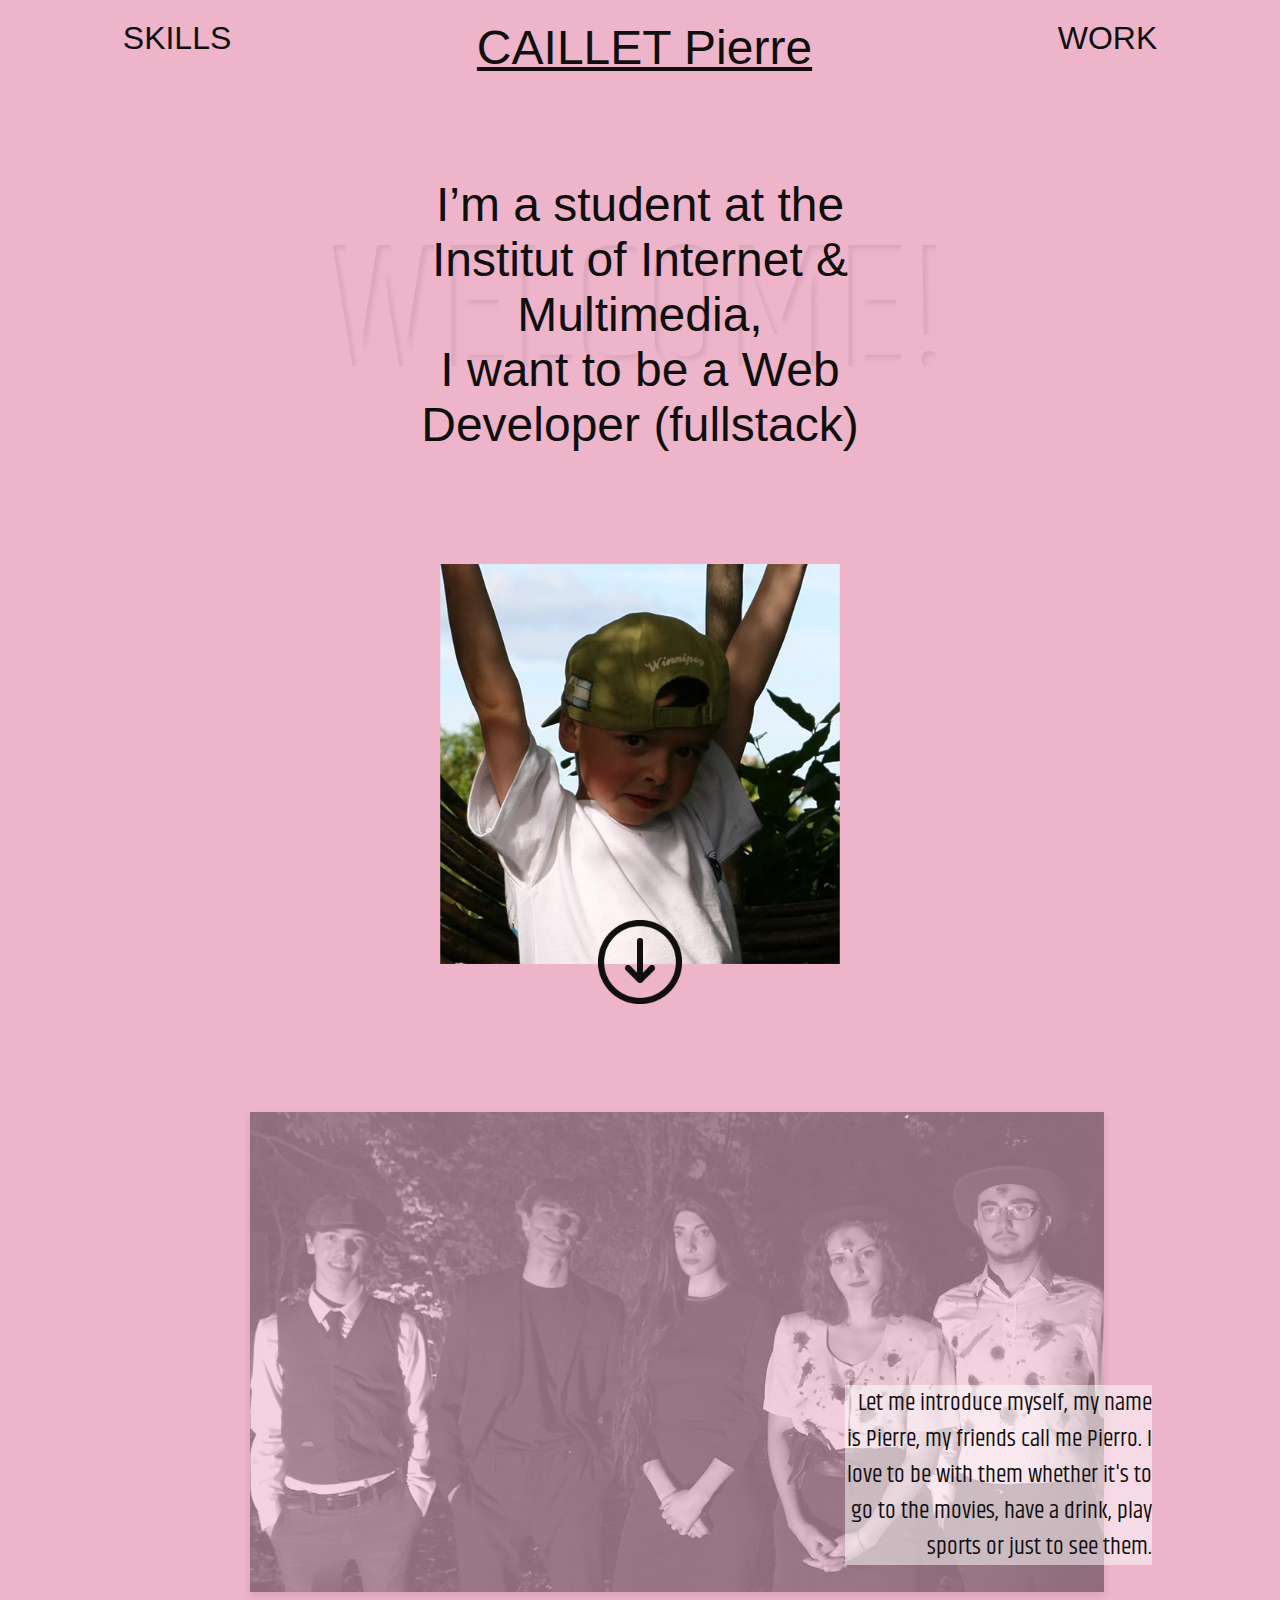
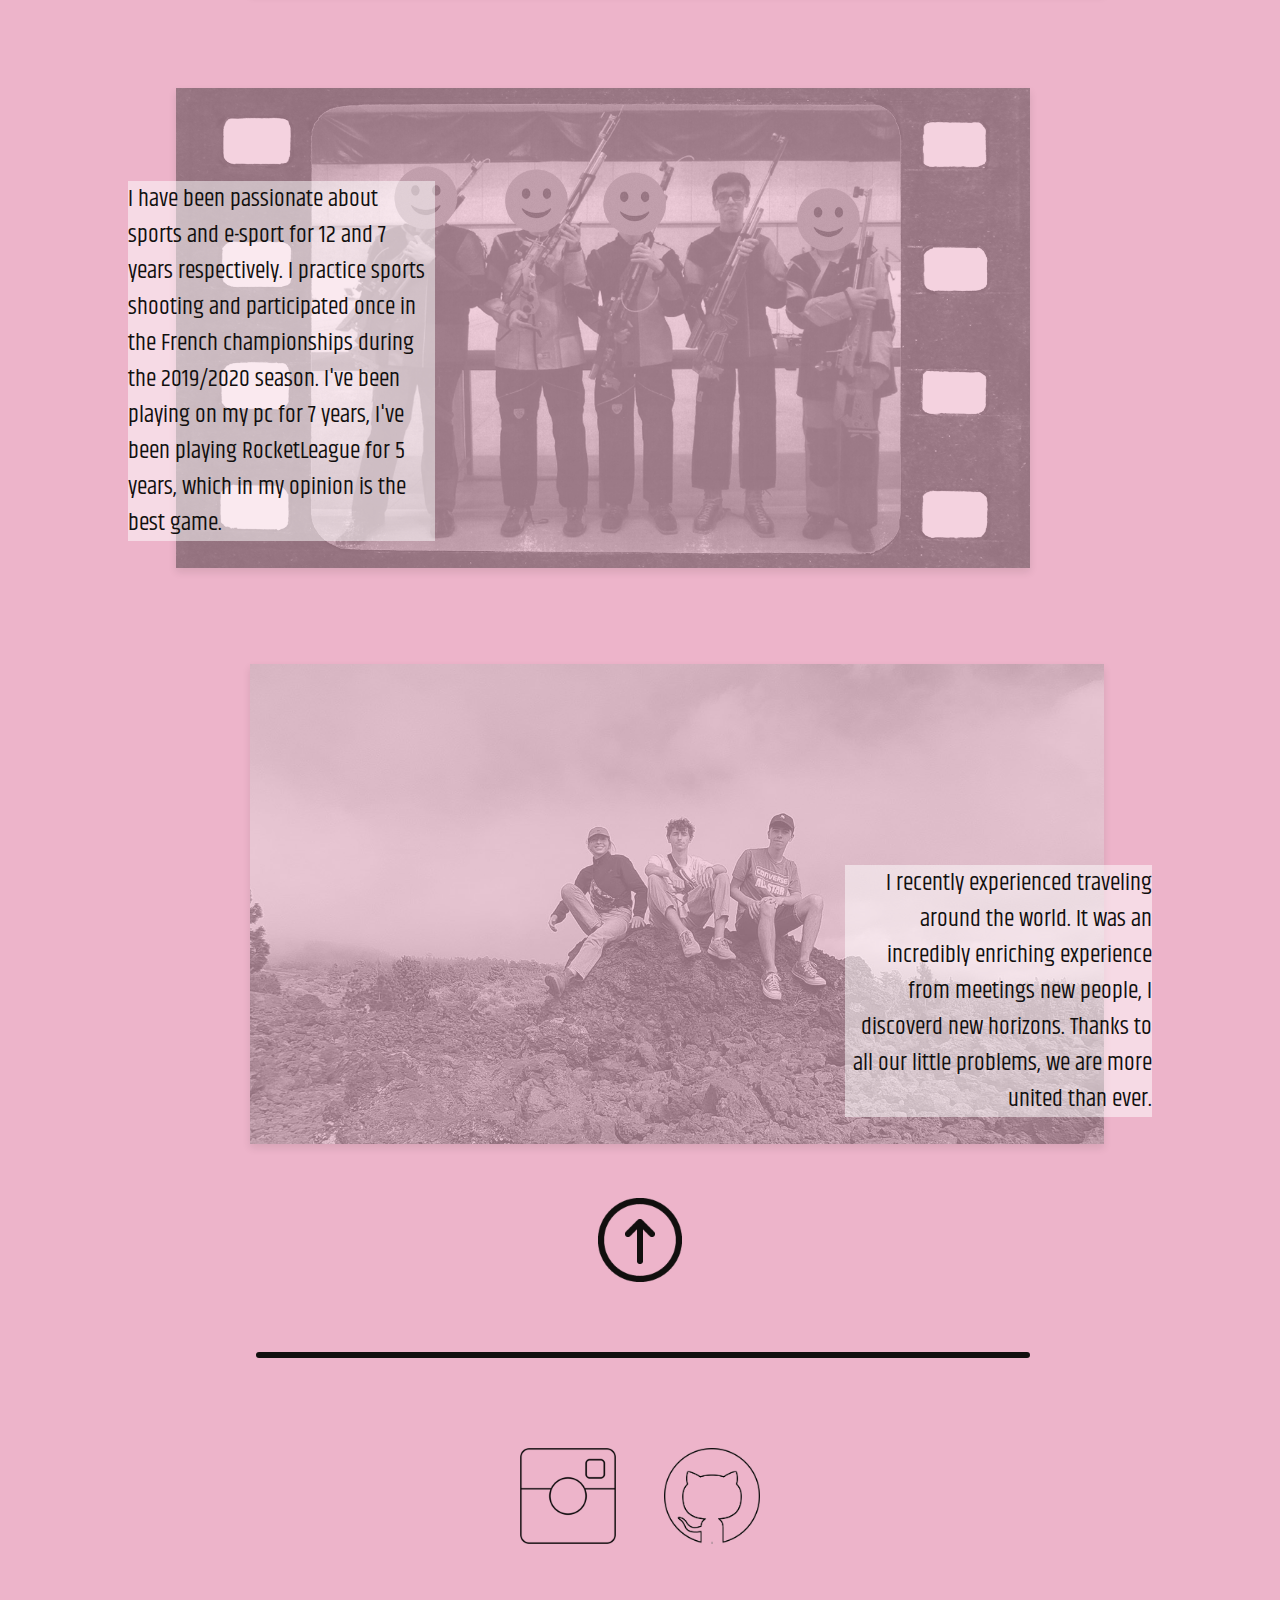
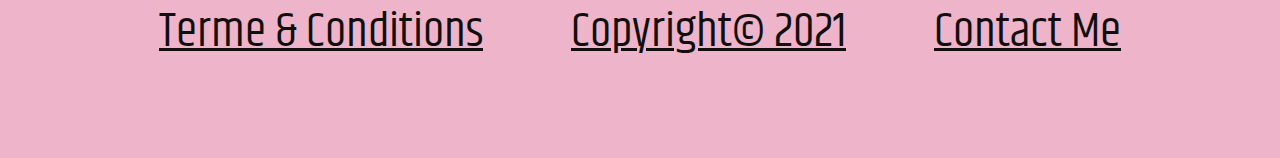
<file: index.html>
<!DOCTYPE html>
<html lang="en">
<head>
    <meta charset="UTF-8">
    <meta http-equiv="X-UA-Compatible" content="IE=edge">
    <meta name="viewport" content="width=device-width, initial-scale=1.0">
    <link rel="stylesheet" href="style.css">
    <link rel="preconnect" href="https://fonts.googleapis.com">
    <link rel="preconnect" href="https://fonts.gstatic.com" crossorigin>
    <link href="https://fonts.googleapis.com/css2?family=Darker+Grotesque:wght@500&family=Khand:wght@700&display=swap" rel="stylesheet">
    <link href="https://fonts.googleapis.com/css2?family=Darker+Grotesque:wght@500&display=swap" rel="stylesheet">
    <link href="https://fonts.googleapis.com/css2?family=Khand:wght@300&display=swap" rel="stylesheet">
    <title>Pierre CAILLET Portfolio</title>
</head>
<body>
    <section class="bodys home_body">
        <header class="header" id="header">
            <a class="header_link header_skills" href="skills.html">SKILLS</a>
            <a class=" header_now header_link header_name" href="index.html"><h1>CAILLET Pierre</h1></a>
            <a class="header_link header_work" href="work.html">WORK</a>
        </header>
        <section class="container" id="container">
            <div class="text_iim">
                <p class="welcome">WELCOME!</p>
                <p class="text_webdev">I’m a student at the Institut of Internet & Multimedia, <br>
                    I want to be a Web Developer (fullstack) </p>
            </div>
            <div class="div_me">
                <img class="me_in_photo" src="imgs/me.png" alt="Photo of me young, very young">
                <img class="go_down" src="imgs/dropdown.png" alt="button to go down" onclick="tp_lower()">
            </div>
                <div class="items item1" id="item1">
                <div class="grid">
                    <img src="imgs/friends.jpg" class=" imgs img_intro"></img>
                    <div class="div_filter"></div>
                </div>
                <p class=" texts text_intro">Let me introduce myself, my name is Pierre, my friends call me Pierro.
                    I love to be with them whether it's to go to the movies, have a drink, play sports or just to see them.</p>
            </div>
            <div class="items item2">
                <div class="grid">
                    <img src="imgs/tir.png" class=" imgs img_passions"></img>
                    <div class="div_filter"></div>
                </div>
                <p class=" texts text_passions">I have been passionate about sports and e-sport for 12 and 7 years respectively.
                    I practice sports shooting and participated once in the French championships during the 2019/2020 season.
                    I've been playing on my pc for 7 years, I've been playing RocketLeague for 5 years, which in my opinion is the best game.</p>
            </div>
            <div class="items item3">
                <div class="grid">
                    <img class=" imgs img_traveling"src="imgs/tenerife.jpg" alt="Photo of my Holidays at Tenerife">
                    <div class="div_filter"></div>
                </div>
                <p class=" texts text_traveling">I recently experienced traveling around the world. It was an incredibly enriching experience from meetings new people, I discoverd new horizons. Thanks to all our little problems, we are more united than ever.</p>
            </div>
            <div class="div_go_up">
                <img class="go_up" src="imgs/dropdown.png" alt="button to go up" onclick="tp_top()">
            </div>
        </section>
        <footer>
            <hr class="separation">
            <section class="footer">
                <div class="icons">
                    <a target="blank" href="https://www.instagram.com/pierre_caillet/?hl=fr"><img class="icon-insta" alt="instagram icon" src="imgs/instagram.png"/></a>
                    <a target="blank" href="https://github.com/Pierrooooo"><img class="icon-github" alt="github icon" src="imgs/github.png"/></a>
                </div>
                <div class="footer_others">
                    <a class="footer_link"><p class="footer_texts terme-and_conditions">Terme & Conditions</p></a>
                    <a class="footer_link"><p class="footer_texts copyright">Copyright© 2021</p></a>
                    <a class="footer_link"><p class="footer_texts contact">Contact Me</p></a>
                </div>
            </section>
        </footer>
    </section>
</body>
<script type="text/javascript" src="app.js"></script>
</html>
</file>
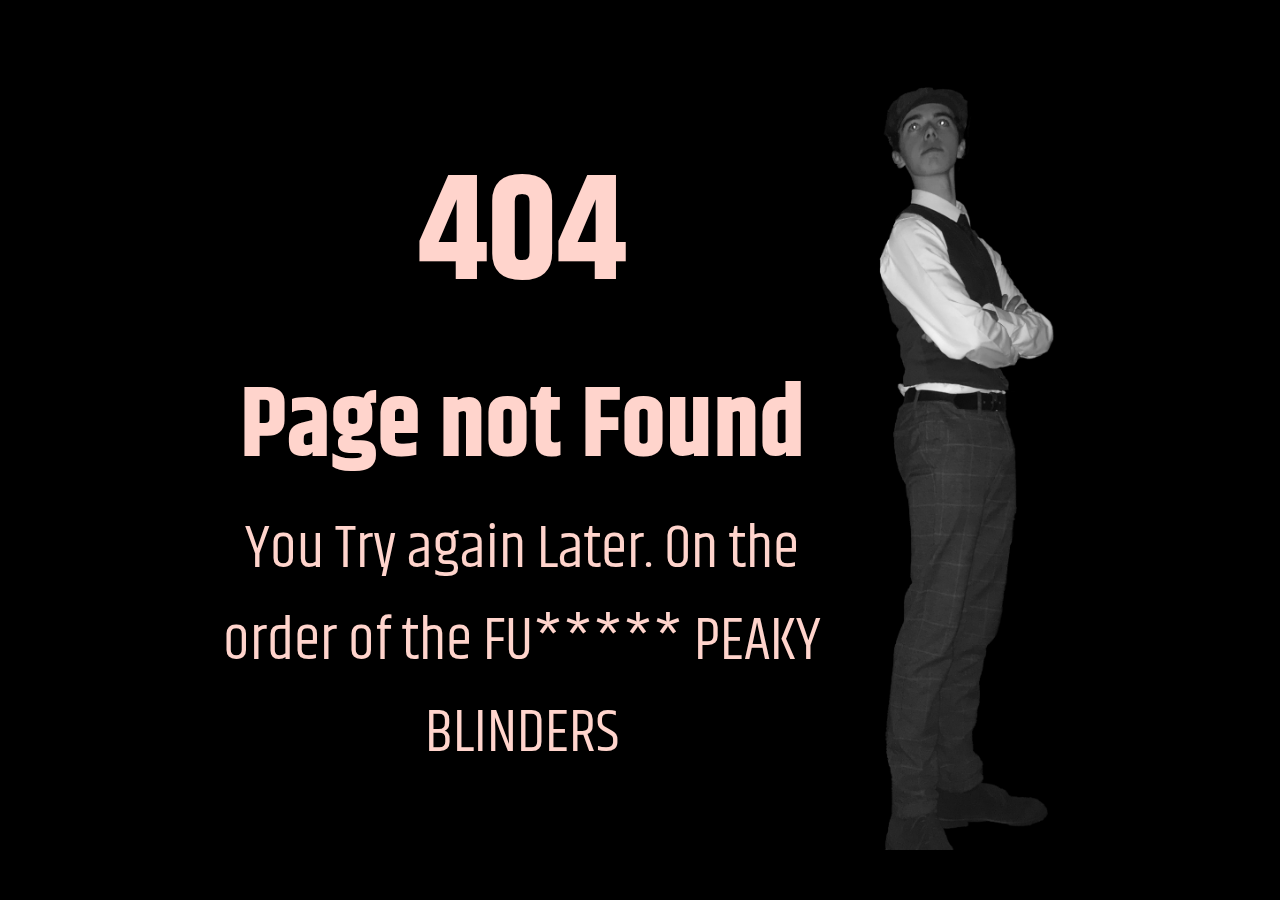
<file: page-404.html>
<!DOCTYPE html>
<html lang="en">
    <head>
        <meta charset="UTF-8">
        <meta http-equiv="X-UA-Compatible" content="IE=edge">
        <meta name="viewport" content="width=device-width, initial-scale=1.0">
        <link rel="stylesheet" href="style.css">
        <link rel="preconnect" href="https://fonts.googleapis.com">
        <link rel="preconnect" href="https://fonts.gstatic.com" crossorigin>
        <link href="https://fonts.googleapis.com/css2?family=Darker+Grotesque:wght@500&family=Khand:wght@700&display=swap" rel="stylesheet">
        <link href="https://fonts.googleapis.com/css2?family=Darker+Grotesque:wght@500&display=swap" rel="stylesheet">
        <title>Pierre CAILLET 404</title>
    </head>
<body>
    <a href="index.html"></a>
        <section class="container_404">
            <div class="texts_404">
                <h1 class="title_404">404</h1>
                <h2 class="subtitle_404" >Page not Found</h2>
                <p class="try_it_later">You Try again Later. On the order of the FU***** PEAKY BLINDERS</p>
            </div>
            <img class="img_peter_blinder" src="imgs/peter_blinder.png" alt="photo of me in cosplay of Myself BLINDER">
        </section>
    </a>
</body>
</html>
</file>
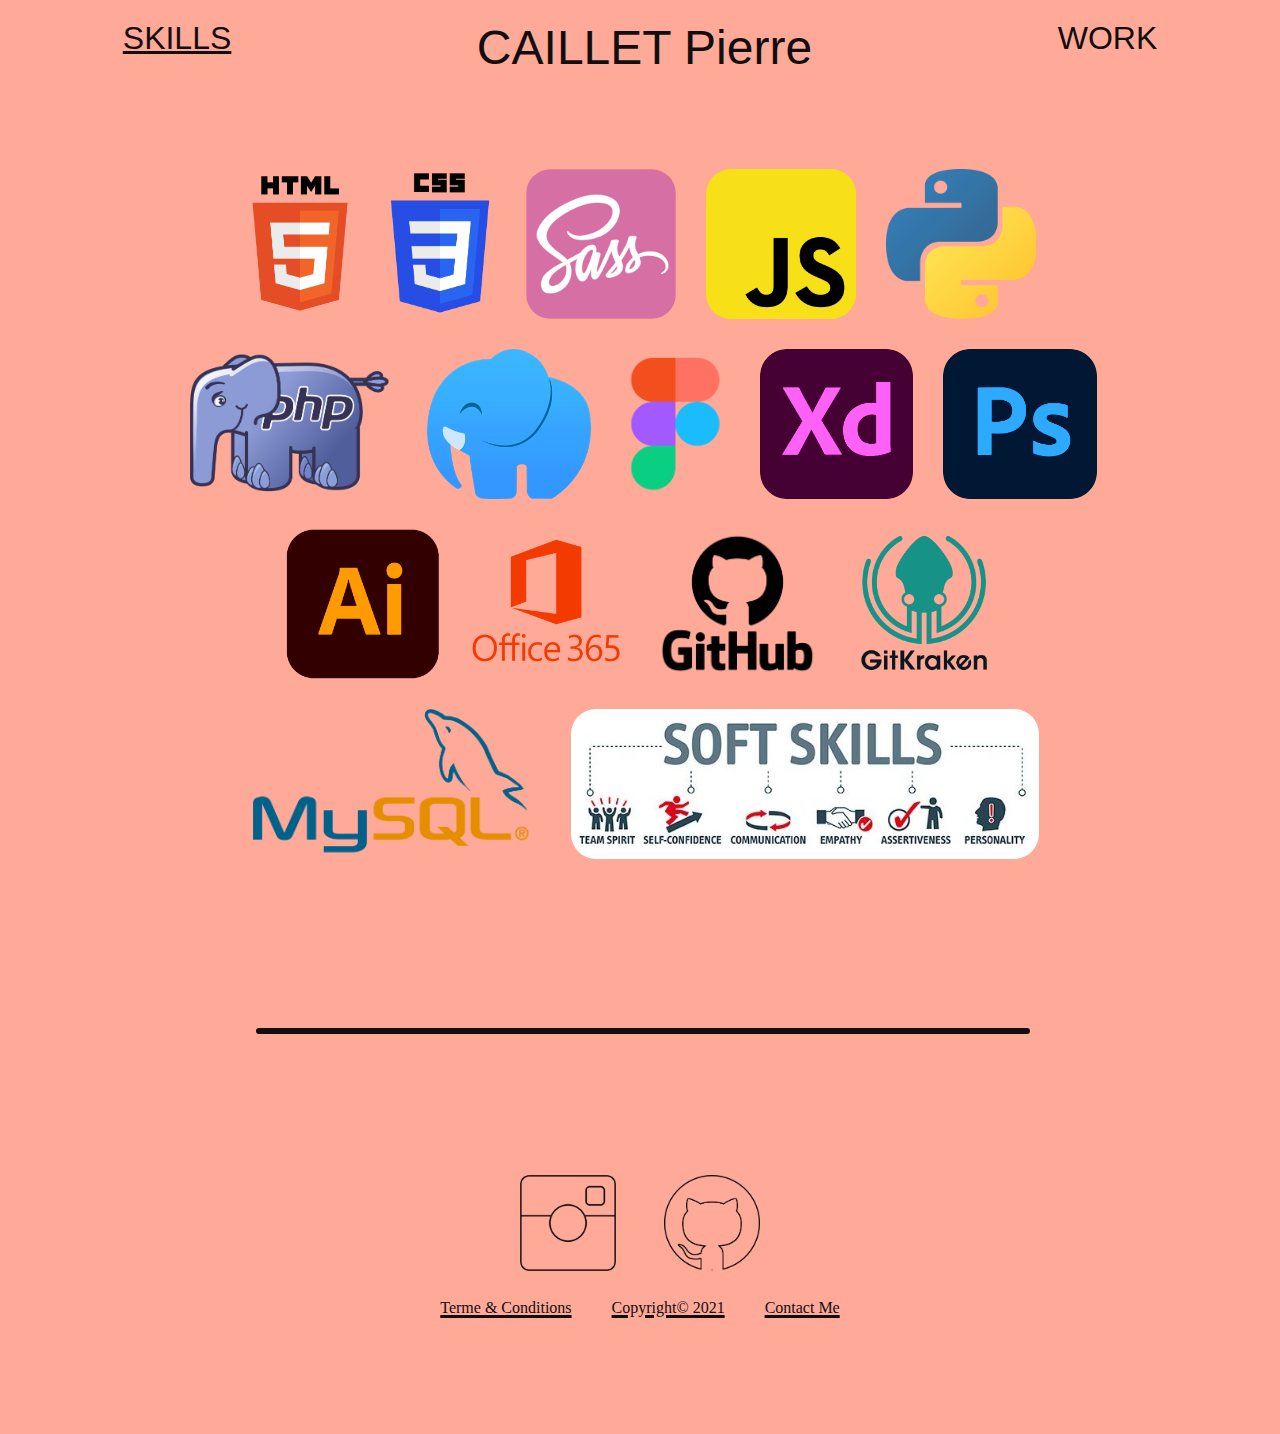
<file: skills.html>
<!DOCTYPE html>
<html lang="en">
    <head>
        <meta charset="UTF-8">
        <meta http-equiv="X-UA-Compatible" content="IE=edge">
        <meta name="viewport" content="width=device-width, initial-scale=1.0">
        <link rel="stylesheet" href="style.css">
        <link rel="preconnect" href="https://fonts.googleapis.com">
        <link rel="preconnect" href="https://fonts.gstatic.com" crossorigin>
        <link href="https://fonts.googleapis.com/css2?family=Darker+Grotesque:wght@500&family=Khand:wght@700&display=swap" rel="stylesheet">
        <link href="https://fonts.googleapis.com/css2?family=Darker+Grotesque:wght@500&display=swap" rel="stylesheet">
        <link href="https://fonts.googleapis.com/css2?family=Khand:wght@300&display=swap" rel="stylesheet">
        <title>Pierre CAILLET Skills</title>
    </head>
<body>
    <section class="bodys skills_body">
        <header class="header skills_header" id="header">
            <a class="header_link header_skills header_now" href="skills.html">SKILLS</a>
            <a class="header_link header_name" href="index.html"><h1>CAILLET Pierre</h1></a>
            <a class="header_link header_work" href="work.html">WORK</a>
        </header>

        <section class="container skills_container">
            <div class="div_logos">
                <img class="logos" src="imgs/logos/html.png" alt="Logo of HTML 5">
                <img class="logos" src="imgs/logos/css.png" alt="Logo of CSS 3">
                <img class="logos" src="imgs/logos/sass.png" alt="Logo of SASS">
                <img class="logos" src="imgs/logos/js.png" alt="Logo of JavaScript">
                <img class="logos" src="imgs/logos/python.png" alt="Logo of Python">
                <img class="logos" src="imgs/logos/php.png" alt="Logo of PHP">
                <img class="logos" src="imgs/logos/laragon.png" alt="Logo of Laragon">
                <img class="logos" src="imgs/logos/figma.png" alt="Logo of Figmat">
                <img class="logos" src="imgs/logos/xd.png" alt="Logo of XD">
                <img class="logos" src="imgs/logos/photoshop.png" alt="Logo of Photoshop">
                <img class="logos" src="imgs/logos/illustrator.png" alt="Logo of Illustrator">
                <img class="logos" src="imgs/logos/office.png" alt="Logo of Office 365">
                <img class="logos" src="imgs/logos/github.png" alt="Logo of GitHub">
                <img class="logos" src="imgs/logos/gitkraken.png" alt="Logo of GitKraken">
                <img class="logos" src="imgs/logos/mysql.png" alt="Logo of MySql">
                <img class="logos" src="imgs/logos/softskills.jpg" alt="Logo of SoftSkills">
            </div>
        </section>

        <footer class="skills_footer">
            <hr class="separation">
            <section class="footer">
                <div class="icons">
                    <a target="blank" href="https://www.instagram.com/pierre_caillet/?hl=fr"><img class="icon-insta" alt="instagram icon" src="imgs/instagram.png"/></a>
                    <a target="blank" href="https://github.com/Pierrooooo"><img class="icon-github" alt="github icon" src="imgs/github.png"/></a>
                </div>
                <div class="footer_others">
                    <a class="footer_link"><p class="footer_text terme-and_conditions">Terme & Conditions</p></a>
                    <a class="footer_link"><p class="footer_text cpyright">Copyright© 2021</p></a>
                    <a class="footer_link"><p class="footer_text contact">Contact Me</p></a>
                </div>
            </section>
            </footer>
    </section>
</body>
<script type="text/javascript" src="app.js"></script>
</html>
</file>
<file: style.css>
.header {
  width: 100%;
  height: 100px;
  display: flex;
  justify-content: space-around;
  background-color: #EDB4CA;
  position: fixed;
  z-index: 1000;
}
.header .header_link {
  text-decoration: none;
  color: #110F0E;
  font-family: "Darker-Grotesque", sans-serif;
  font-size: 32px;
  padding: 10px;
  margin: 10px;
  transition: 0.5s ease-in-out;
}
@media screen and (max-width: 800px) {
  .header .header_link {
    font-size: 16px;
  }
}
.header .header_link:hover {
  text-decoration: underline;
}
.header h1 {
  font-size: 48px;
  font-weight: normal;
  transition: 0.5s ease-in-out;
}
@media screen and (max-width: 800px) {
  .header h1 {
    font-size: 24px;
  }
}
@media screen and (max-width: 650px) {
  .header h1 {
    font-size: 20px;
  }
}
.header .header_now {
  text-decoration: underline;
}
.header .header_now:hover {
  text-decoration: none;
}

.works_header {
  background-color: #C3AED6;
}

.skills_header {
  background-color: #FFA999;
}

* {
  margin: 0;
  padding: 0;
}

body {
  height: 100vh;
}

.bodys {
  min-height: 100%;
  display: flex;
  flex-direction: column;
}

.container {
  padding: 5% 10%;
  width: 80%;
}

.home_body {
  background-color: #EDB4CA;
}
.home_body .grid {
  display: grid;
  grid-template-rows: 1fr;
  grid-template-columns: 1fr;
  background-size: cover;
}
.home_body .grid .imgs {
  background-color: white;
  box-shadow: 0 4px 8px rgba(17, 15, 14, 0.1);
  grid-column: 1/-1;
  grid-row: 1/-1;
  height: 768px;
  width: 1366px;
}
@media screen and (max-width: 1600px) {
  .home_body .grid .imgs {
    height: 576px;
    width: 1024px;
  }
}
@media screen and (max-width: 1350px) {
  .home_body .grid .imgs {
    height: 480px;
    width: 854px;
  }
}
@media screen and (max-width: 1050px) {
  .home_body .grid .imgs {
    height: 360px;
    width: 640px;
  }
}
@media screen and (max-width: 800px) {
  .home_body .grid .imgs {
    height: 300px;
    width: 533px;
  }
}
@media screen and (max-width: 650px) {
  .home_body .grid .imgs {
    height: 240px;
    width: 426px;
  }
}
@media screen and (max-width: 530px) {
  .home_body .grid .imgs {
    height: 144px;
    width: 256px;
  }
}
.home_body .grid .div_filter {
  background-color: rgba(237, 180, 202, 0.6);
  grid-column: 1/-1;
  grid-row: 1/-1;
}
.home_body .texts {
  font-family: "Khand", sans-serif;
  color: #110F0E;
  font-size: 32px;
  z-index: 1;
  width: 30%;
  position: absolute;
  right: 0;
  bottom: 75px;
  text-align: right;
  background-color: rgba(255, 255, 255, 0.5);
}
@media screen and (max-width: 1350px) {
  .home_body .texts {
    font-size: 24px;
  }
}
@media screen and (max-width: 1050px) {
  .home_body .texts {
    font-size: 16px;
  }
}
@media screen and (max-width: 800px) {
  .home_body .texts {
    font-size: 12px;
    width: 50%;
  }
}
@media screen and (max-width: 650px) {
  .home_body .texts {
    width: 80%;
    bottom: 0;
  }
}
.home_body .welcome {
  font-size: 180px;
  font-family: "Khand", sans-serif;
  background-color: rgba(17, 15, 14, 0.08);
  color: transparent;
  position: absolute;
  text-shadow: 4px 4px 4px #EDB4CA;
  -webkit-background-clip: text;
}
@media screen and (max-width: 1050px) {
  .home_body .welcome {
    font-size: 120px;
  }
}
@media screen and (max-width: 800px) {
  .home_body .welcome {
    font-size: 80px;
  }
}
.home_body .div_me {
  display: flex;
  flex-direction: column;
  justify-content: center;
  align-items: center;
  position: relative;
  margin-bottom: 100px;
}
.home_body .div_me .me_in_photo {
  width: 400px;
  height: 400px;
}
@media screen and (max-width: 1050px) {
  .home_body .div_me .me_in_photo {
    width: 300px;
    height: 300px;
  }
}
@media screen and (max-width: 800px) {
  .home_body .div_me .me_in_photo {
    width: 200px;
    height: 200px;
  }
}
.home_body .div_me .go_down {
  width: 96px;
  position: absolute;
  bottom: -46px;
}
@media screen and (max-width: 1050px) {
  .home_body .div_me .go_down {
    width: 62px;
  }
}
.home_body .div_me .go_down:hover {
  cursor: pointer;
}
.home_body .text_webdev {
  color: #110F0E;
  font-family: "Darker-Grotesque", sans-serif;
  font-size: 64px;
  width: 50%;
  text-align: center;
  z-index: 1;
}
@media screen and (max-width: 1600px) {
  .home_body .text_webdev {
    font-size: 48px;
  }
}
@media screen and (max-width: 800px) {
  .home_body .text_webdev {
    font-size: 32px;
    width: 50%;
  }
}
@media screen and (max-width: 800px) {
  .home_body .text_webdev {
    width: 75%;
  }
}
.home_body .text_iim {
  display: flex;
  justify-content: center;
  align-items: center;
  position: relative;
  height: 500px;
  width: 100%;
}
.home_body .items {
  display: flex;
  flex-direction: row;
  position: relative;
  padding: 48px;
  justify-content: flex-end;
}
.home_body .item2 {
  flex-direction: row-reverse;
}
@media screen and (max-width: 800px) {
  .home_body .item2 {
    flex-direction: row;
  }
}
.home_body .text_passions {
  text-align: left;
  left: 0;
}
@media screen and (max-width: 800px) {
  .home_body .text_passions {
    text-align: right;
    right: 0;
  }
}
.home_body .div_go_up {
  display: flex;
  flex-direction: column-reverse;
  justify-content: center;
  align-items: center;
}
.home_body .div_go_up .go_up {
  width: 96px;
  transform: rotate(180deg);
  padding-left: 0 16px 16px 0;
}
@media screen and (max-width: 1050px) {
  .home_body .div_go_up .go_up {
    width: 62px;
  }
}
.home_body .div_go_up .go_up:hover {
  cursor: pointer;
}

.skills_body {
  background-color: #FFA999;
}
.skills_body > :nth-of-type(2) {
  display: flex;
  justify-content: center;
}
.skills_body .skills_container {
  background-color: #FFA999;
  display: flex;
  justify-content: center;
  align-items: center;
  height: 100vh;
}
.skills_body .skills_container .div_logos {
  display: flex;
  flex-wrap: wrap;
  justify-content: center;
  margin: 100px 0px;
}
.skills_body .skills_container .div_logos .logos {
  height: 150px;
  margin: 15px;
  border-radius: 25px;
}
@media screen and (max-width: 1050px) {
  .skills_body .skills_container .div_logos .logos {
    height: 100px;
  }
}
@media screen and (max-width: 800px) {
  .skills_body .skills_container .div_logos .logos {
    height: 70px;
    margin: 7px;
  }
}

.work_body {
  background-color: #C3AED6;
}

.work_container {
  background-color: #C3AED6;
}

.container_404 {
  background-color: black;
  width: 100%;
  height: 100vh;
  display: flex;
  justify-content: center;
  align-items: center;
  flex-direction: row;
}
.container_404 .texts_404 {
  display: flex;
  justify-content: center;
  align-items: center;
  flex-direction: column;
  width: 50%;
}
.container_404 .title_404, .container_404 .subtitle_404, .container_404 .try_it_later {
  font-family: "Khand", sans-serif;
  color: #FFD4CC;
  font-size: 100px;
  text-align: center;
}
.container_404 .title_404 {
  font-size: 150px;
}
.container_404 .try_it_later {
  font-size: 60px;
}
.container_404 .img_peter_blinder {
  height: 800px;
  filter: grayscale(100%);
}

.work_flex {
  display: flex;
  justify-content: center;
  flex-direction: column;
  padding-top: 100px;
}
.work_flex a {
  text-decoration: none;
}
.work_flex .projects {
  display: flex;
  flex-direction: row;
  padding: 48px 0;
  width: 100%;
  font-family: "Darker Grotesque", sans-serif;
}
@media screen and (max-width: 650px) {
  .work_flex .projects {
    flex-direction: column;
  }
}
.work_flex .projects .projects_img {
  height: 360px;
  width: 640px;
}
@media screen and (max-width: 1350px) {
  .work_flex .projects .projects_img {
    height: 240px;
    width: 426px;
  }
}
@media screen and (max-width: 800px) {
  .work_flex .projects .projects_img {
    height: 144px;
    width: 256px;
  }
}
.work_flex .projects .projects_texts {
  display: flex;
  flex-direction: column;
  margin: 32px;
}
@media screen and (max-width: 1050px) {
  .work_flex .projects .projects_texts {
    margin: 16px;
  }
}
@media screen and (max-width: 800px) {
  .work_flex .projects .projects_texts {
    margin: 8px;
  }
}
.work_flex .projects .projects_texts h3 {
  padding-bottom: 16px;
  color: #110F0E;
}
@media screen and (max-width: 1050px) {
  .work_flex .projects .projects_texts h3 {
    padding-bottom: 8px;
  }
}
@media screen and (max-width: 800px) {
  .work_flex .projects .projects_texts h3 {
    padding-bottom: 4px;
  }
}
.work_flex .projects .projects_texts p {
  color: #110F0E;
}
.work_flex .line {
  width: 50%;
  height: 2px;
  background-color: #110F0E;
  border-radius: 2px;
}

.assos_container p {
  padding-top: 150px;
  color: #110F0E;
  font-family: "Darker Grotesque", sans-serif;
  font-size: 24px;
}
.assos_container .grid_assos {
  display: grid;
  height: 1000px;
  width: 80%;
  grid-template-columns: 640px 190px;
  grid-template-rows: 360px 360px;
  gap: 50px;
}
.assos_container .grid_assos .wireframe_img {
  grid-column: 1/2;
  grid-row: 1/2;
  height: 360px;
  width: 640px;
}
.assos_container .grid_assos .join_asso_img {
  grid-column: 2/3;
  grid-row: 1/2;
  height: 360px;
  width: 190px;
}
.assos_container .grid_assos .ui_img {
  grid-column: 1/2;
  grid-row: 2/2;
  height: 360px;
  width: 640px;
}
.assos_container .grid_assos .add_event_img {
  grid-column: 2/3;
  grid-row: 2/3;
  height: 360px;
  width: 190px;
}

.separation {
  border: 3px solid #110F0E;
  color: #333;
  text-align: center;
  width: 60%;
  margin-left: 20%;
  border-radius: 10px;
}

.footer {
  display: flex;
  justify-content: center;
  align-items: center;
  flex-direction: column;
  background-color: transparent;
  width: 100%;
  height: 400px;
  bottom: 0;
}
@media screen and (max-width: 800px) {
  .footer {
    height: 300px;
    display: flex;
    justify-content: center;
    align-items: center;
  }
}
.footer .icons {
  width: 40%;
  justify-content: center;
  display: flex;
}
.footer .icons .icon-github, .footer .icons .icon-insta {
  width: 96px;
  padding: 24px;
}
@media screen and (max-width: 800px) {
  .footer .icons .icon-github, .footer .icons .icon-insta {
    width: 62px;
  }
}
.footer .footer_texts {
  font-size: 48px;
  font-family: "Khand", sans-serif;
  color: #110F0E;
  padding: 24px;
}
@media screen and (max-width: 800px) {
  .footer .footer_texts {
    font-size: 24px;
    padding: 12px;
  }
}
@media screen and (max-width: 650px) {
  .footer .footer_texts {
    font-size: 18px;
  }
}
.footer .footer_link {
  text-decoration-line: underline;
  text-decoration-thickness: 3px;
  color: #110F0E;
  padding: 0 20px;
}
.footer .footer_link:hover {
  cursor: pointer;
}
@media screen and (max-width: 650px) {
  .footer .footer_link {
    padding-bottom: 5px;
  }
}
.footer .footer_others {
  display: flex;
  flex-direction: row;
  justify-content: space-evenly;
}
@media screen and (max-width: 650px) {
  .footer .footer_others {
    flex-direction: column;
    align-items: center;
  }
}

.skills_footer {
  background-color: #FFA999;
}

.work_footer {
  background-color: #C3AED6;
}

/*# sourceMappingURL=style.css.map */
</file>
